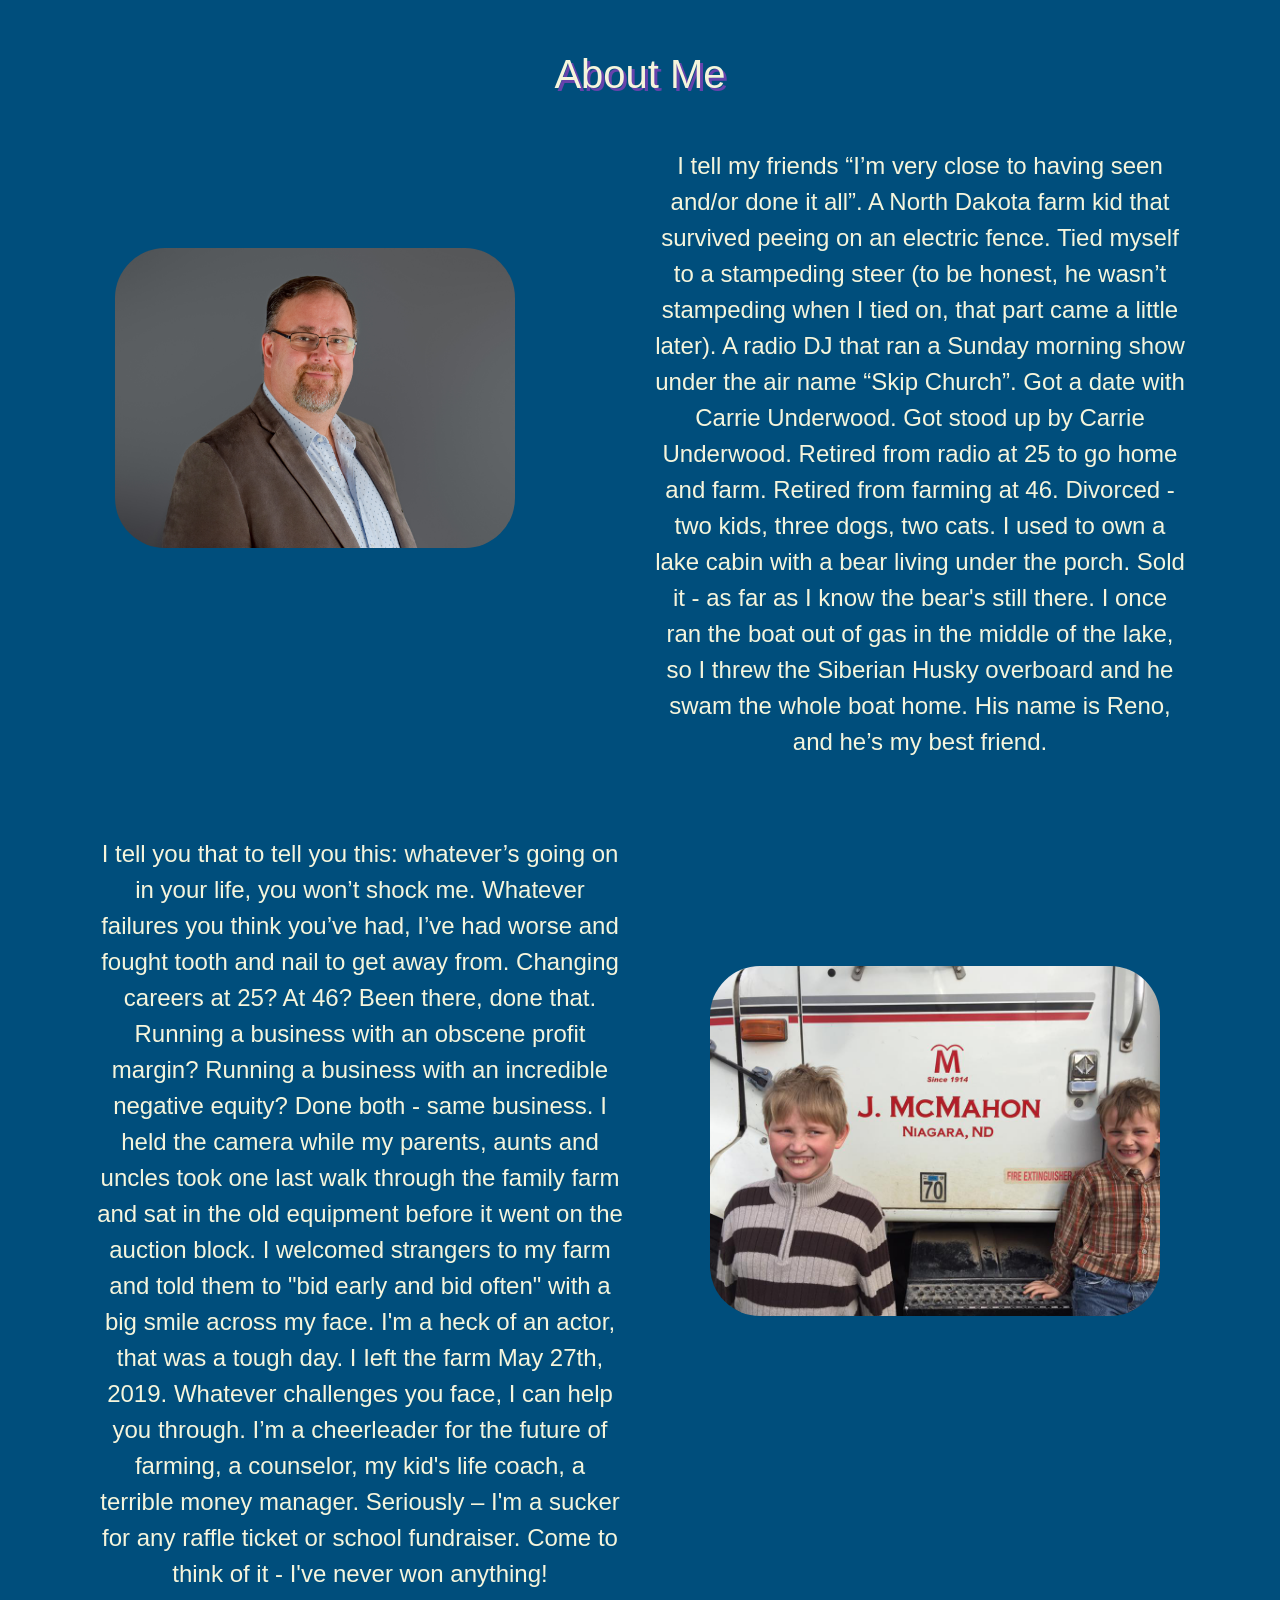
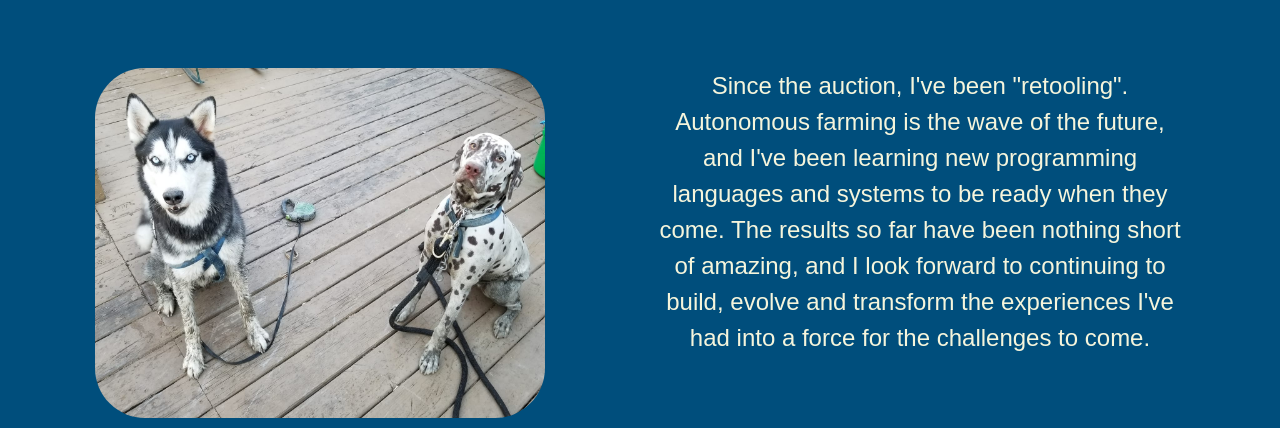
<file: About/about.html>
<!DOCTYPE html>
<html lang="en">

<head>
  <meta charset="UTF-8">
  <meta name="viewport" content="width=device-width, initial-scale=1.0">
  <link rel="stylesheet" href="https://stackpath.bootstrapcdn.com/bootstrap/4.5.2/css/bootstrap.min.css"
    integrity="sha384-JcKb8q3iqJ61gNV9KGb8thSsNjpSL0n8PARn9HuZOnIxN0hoP+VmmDGMN5t9UJ0Z" crossorigin="anonymous">
  <script src="https://stackpath.bootstrapcdn.com/bootstrap/4.5.2/js/bootstrap.min.js"
    integrity="sha384-B4gt1jrGC7Jh4AgTPSdUtOBvfO8shuf57BaghqFfPlYxofvL8/KUEfYiJOMMV+rV"
    crossorigin="anonymous"></script>
  <link rel="stylesheet" href="about.css">

  <title>About</title>
</head>

<body>
  <div>
    <h2 id='about_headline'> About Me </h2>
  </div>
  <div id='about_container' class="container">
    <div id='about_row' class="row">
      <div class="col">
        <img id='profile_pic' src='../images/profile_pic.jpg' alt='profile pic'>
      </div>
      <div id='about_text' class="col">

        <p>I tell my friends “I’m very close to having seen and/or done it all”. A North Dakota farm kid that survived
          peeing on an electric fence. Tied myself to a stampeding steer (to be honest, he wasn’t stampeding when I tied
          on, that part came a little later). A radio DJ that ran a Sunday morning show under the air name “Skip
          Church”. Got a date with Carrie Underwood. Got stood up by Carrie Underwood. Retired from radio at 25 to go
          home and farm. Retired from farming at 46. Divorced - two kids, three dogs, two cats. I used to own a lake
          cabin with a bear living under the porch. Sold it - as far as I know the bear's still there. I once ran the
          boat out of gas in the middle of the lake, so I threw the Siberian Husky overboard and he swam the whole boat
          home. His name is Reno, and he’s my best friend. </p>
      </div>
    </div>
  </div>
  <div id='about_container' class="container">
    <div id='about_row' class="row">
      <div id='about_text' class="col">
        <p>I tell you that to tell you this: whatever’s going on in your life, you won’t shock me. Whatever failures you
          think you’ve had, I’ve had worse and fought tooth and nail to get away from. Changing careers at 25? At 46?
          Been there, done that. Running a business with an obscene profit margin? Running a business with an incredible
          negative equity? Done both - same business. I held the camera while my parents, aunts and uncles took one last
          walk through the family farm and sat in the old equipment before it went on the auction block. I welcomed
          strangers to my farm and told them to "bid early and bid often" with a big smile across my face. I'm a heck of
          an actor, that was a tough day. I Ieft the farm May 27th, 2019. Whatever
          challenges you face, I can help you through. I’m a cheerleader for the future of farming, a counselor, my
          kid's life coach, a terrible money manager. Seriously – I'm a sucker for any raffle ticket or school
          fundraiser. Come to think of it - I've never won anything!</p>
      </div>
          <div id='about_text' class="col">
            <img id='profile_pic_2' src='../images/drew_gabe.jpg' alt='Drew Fishing'>
          </div>
        </div>
      </div>
      <div id='about_container' class="container">
        <div id='about_row' class="row">
          <div class="col">
            <img id='profile_pic_3' src='../images/reno_rory.jpg' alt='Reno & Rory'>
          </div>
          <div id='about_text' class="col">

            <p>Since the auction, I've been "retooling". Autonomous farming is the wave of the future, and I've been
              learning
              new programming languages and systems to be ready when they come. The results so far have been nothing
              short of
              amazing, and I look forward to continuing to build, evolve and transform the experiences I've had into a
              force
              for the challenges to come.</p>
          </div>
        </div>
      </div>

</body>


</html>
</file>
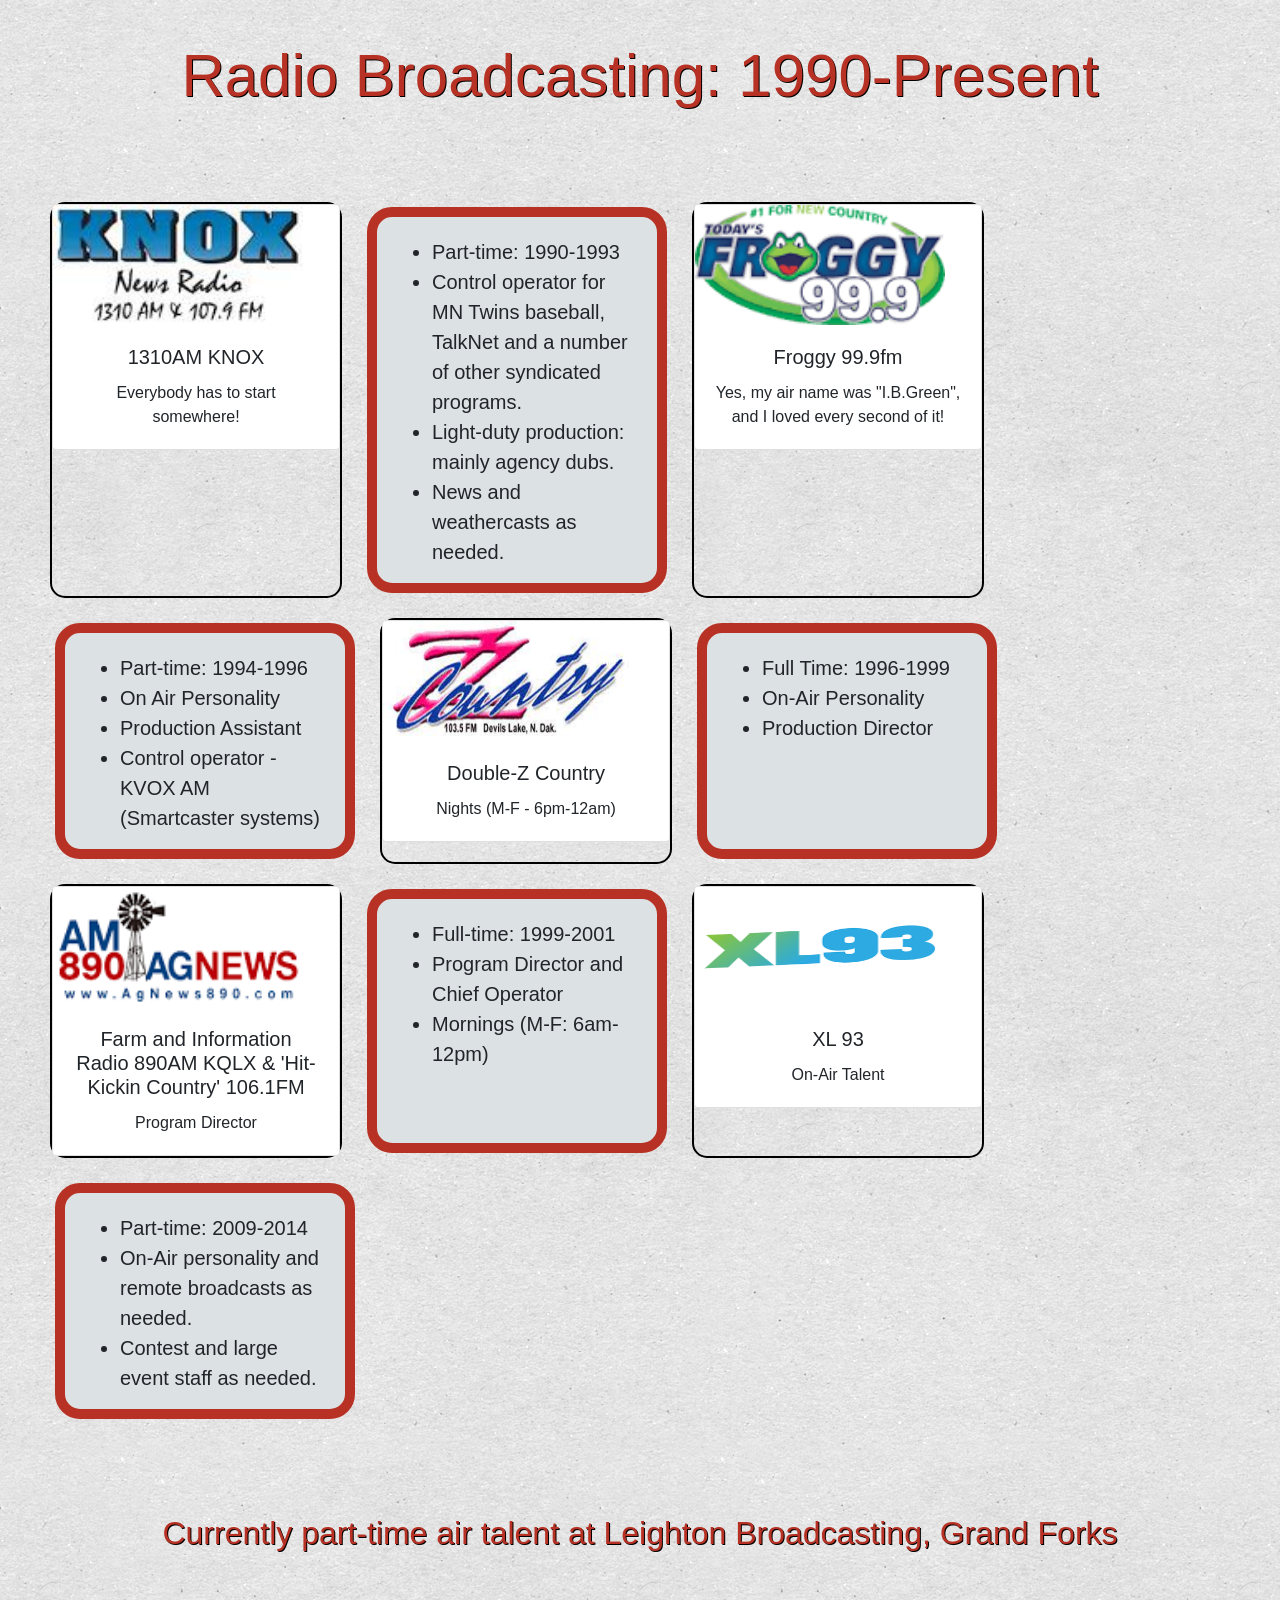
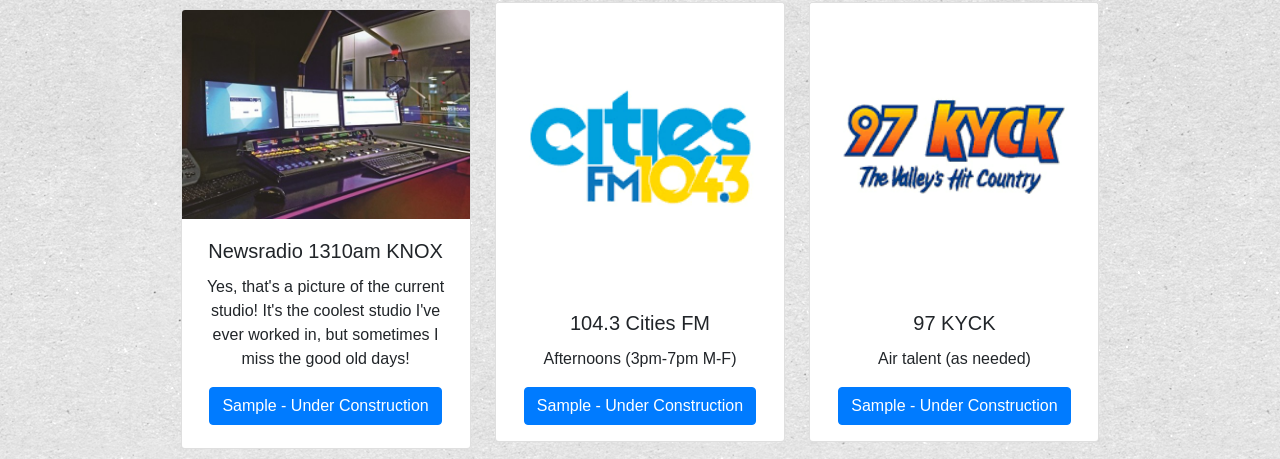
<file: Radio_page/radio_page.html>
<!DOCTYPE html>
<html lang="en">

<head>
    <meta charset="UTF-8">
    <meta name="viewport" content="width=device-width, initial-scale=1.0">
    <link rel="stylesheet" href="https://stackpath.bootstrapcdn.com/bootstrap/4.5.2/css/bootstrap.min.css"
        integrity="sha384-JcKb8q3iqJ61gNV9KGb8thSsNjpSL0n8PARn9HuZOnIxN0hoP+VmmDGMN5t9UJ0Z" crossorigin="anonymous">
    <script src="https://stackpath.bootstrapcdn.com/bootstrap/4.5.2/js/bootstrap.min.js"
        integrity="sha384-B4gt1jrGC7Jh4AgTPSdUtOBvfO8shuf57BaghqFfPlYxofvL8/KUEfYiJOMMV+rV"
        crossorigin="anonymous"></script>
    <link rel="stylesheet" href="radio_page.css">
    <title>Radio Broadcasting</title>
</head>


<body>

    <div>
        <h1 id='radio_headline'>Radio Broadcasting: 1990-Present</h1>
    </div>
    <div class="row" id='radio_row'>
        <div class="col-2.5" id='radio_card'>
            <div class="card" style="width: 18rem;">
                <img id='radio_image' src="../images/knox.jpeg" class="card-img-top" alt="KNOX Radio">
                <div class="card-body" id='radio_card_body'>
                    <h5 class="card-title">1310AM KNOX</h5>
                    <p class="card-text">Everybody has to start somewhere!</p>
                </div>
            </div>
        </div>
        <div class="col-3" id='radio_card_2'>
            <div>
                <ul>
                    <li>Part-time: 1990-1993</li>
                    <li>Control operator for MN Twins baseball, TalkNet and a number of other syndicated programs.</li>
                    <li>Light-duty production: mainly agency dubs.</li>
                    <li>News and weathercasts as needed.</li>
                </ul>
            </div>
        </div>

        <div class="col-2.5" id='radio_card'>
            <div class="card" style="width: 18rem;">
                <img id='radio_image' src="../images/froggy.png" class="card-img-top" alt="Froggy 99.9FM">
                <div class="card-body" id='radio_card_body'>
                    <h5 class="card-title">Froggy 99.9fm</h5>
                    <p class="card-text">Yes, my air name was "I.B.Green", and I loved every second of it!</p>
                </div>
            </div>
        </div>
        <div class="col-3" id='radio_card_2'>
            <ul>
                <li>Part-time: 1994-1996</li>
                <li>On Air Personality</li>
                <li>Production Assistant</li>
                <li>Control operator - KVOX AM (Smartcaster systems) </li>
            </ul>
        </div>


        <div class="col-2.5" id='radio_card'>
            <div class="card" id='image_card' style="width: 18rem;">
                <img id='radio_image' src="../images/zzcountry.jpeg" class="card-img-top" alt="KZZY - Devils Lake">
                <div class="card-body" id='radio_card_body'>
                    <h5 class="card-title">Double-Z Country</h5>
                    <p class="card-text">Nights (M-F - 6pm-12am)</p>
                </div>
            </div>
        </div>
        <div class="col-3" id='radio_card_2'>
            <ul>
                <li>Full Time: 1996-1999</li>
                <li>On-Air Personality </li>
                <li>Production Director</li>
            </ul>
        </div>

        <div class="col-2.5" id='radio_card'>
            <div class="card" style="width: 18rem;">
                <img id='radio_image' src="../images/agnews.png" class="card-img-top" alt="KQLX Radio">
                <div class="card-body" id='radio_card_body'>
                    <h5 class="card-title">Farm and Information Radio 890AM KQLX & 'Hit-Kickin Country' 106.1FM</h5>
                    <p class="card-text">Program Director</p>
                </div>
            </div>
        </div>
        <div class="col-3" id='radio_card_2'>
            <ul>
                <li>Full-time: 1999-2001</li>
                <li>Program Director and Chief Operator</li>
                <li>Mornings (M-F: 6am-12pm)</li>
            </ul>
        </div>


        <div class="col-2.5" id='radio_card'>
            <div class="card" style="width: 18rem;">
                <img id='radio_image' src="../images/xl93.png" class="card-img-top" alt="XL-93">
                <div class="card-body" id='radio_card_body'>
                    <h5 class="card-title">XL 93</h5>
                    <p class="card-text">On-Air Talent</p>
                </div>
            </div>
        </div>
        <div class="col-3" id='radio_card_2'>
            <ul>
                <li>Part-time: 2009-2014</li>
                <li>On-Air personality and remote broadcasts as needed.</li>
                <li>Contest and large event staff as needed.</li>
            </ul>
        </div>
    </div>
    <div id='current_headline'>
        <h2> Currently part-time air talent at Leighton Broadcasting, Grand Forks</h2>
    </div>
    <div id='current_row'>
        <div class="card" id='current_block'>
            <img src="../images/knoxstudio.jpg" class="card-img-top" alt="KNOX Radio">
            <div class="card-body" id='radio_card_body'>
                <h5 class="card-title">Newsradio 1310am KNOX</h5>
                <p class="card-text" id='radio_card_body'>Yes, that's a picture of the current studio! It's the coolest studio I've ever
                    worked
                    in, but sometimes I miss the good old days!</p>
                <a href="#" class="btn btn-primary">Sample - Under Construction</a>
            </div>
        </div>
 
        <div class="card" id='current_block'>
            <img src="../images/1043cities.png" class="card-img-top" alt="104.3 Cities FM">
            <div class="card-body" id='radio_card_body'>
                <h5 class="card-title">104.3 Cities FM</h5>
                <p class="card-text">Afternoons (3pm-7pm M-F)</p>
                <a href="#" class="btn btn-primary">Sample - Under Construction</a>
            </div>
        </div>

        <div class="card" id='current_block'>
            <img src="../images/97kyck.png" class="card-img-top" alt="97 KYCK">
            <div class="card-body" id='radio_card_body'>
                <h5 class="card-title">97 KYCK</h5>
                <p class="card-text">Air talent (as needed)</p>
                <a href="#" class="btn btn-primary">Sample - Under Construction</a>
            </div>
        </div>
    </div>
  

</body>

</html>
</file>
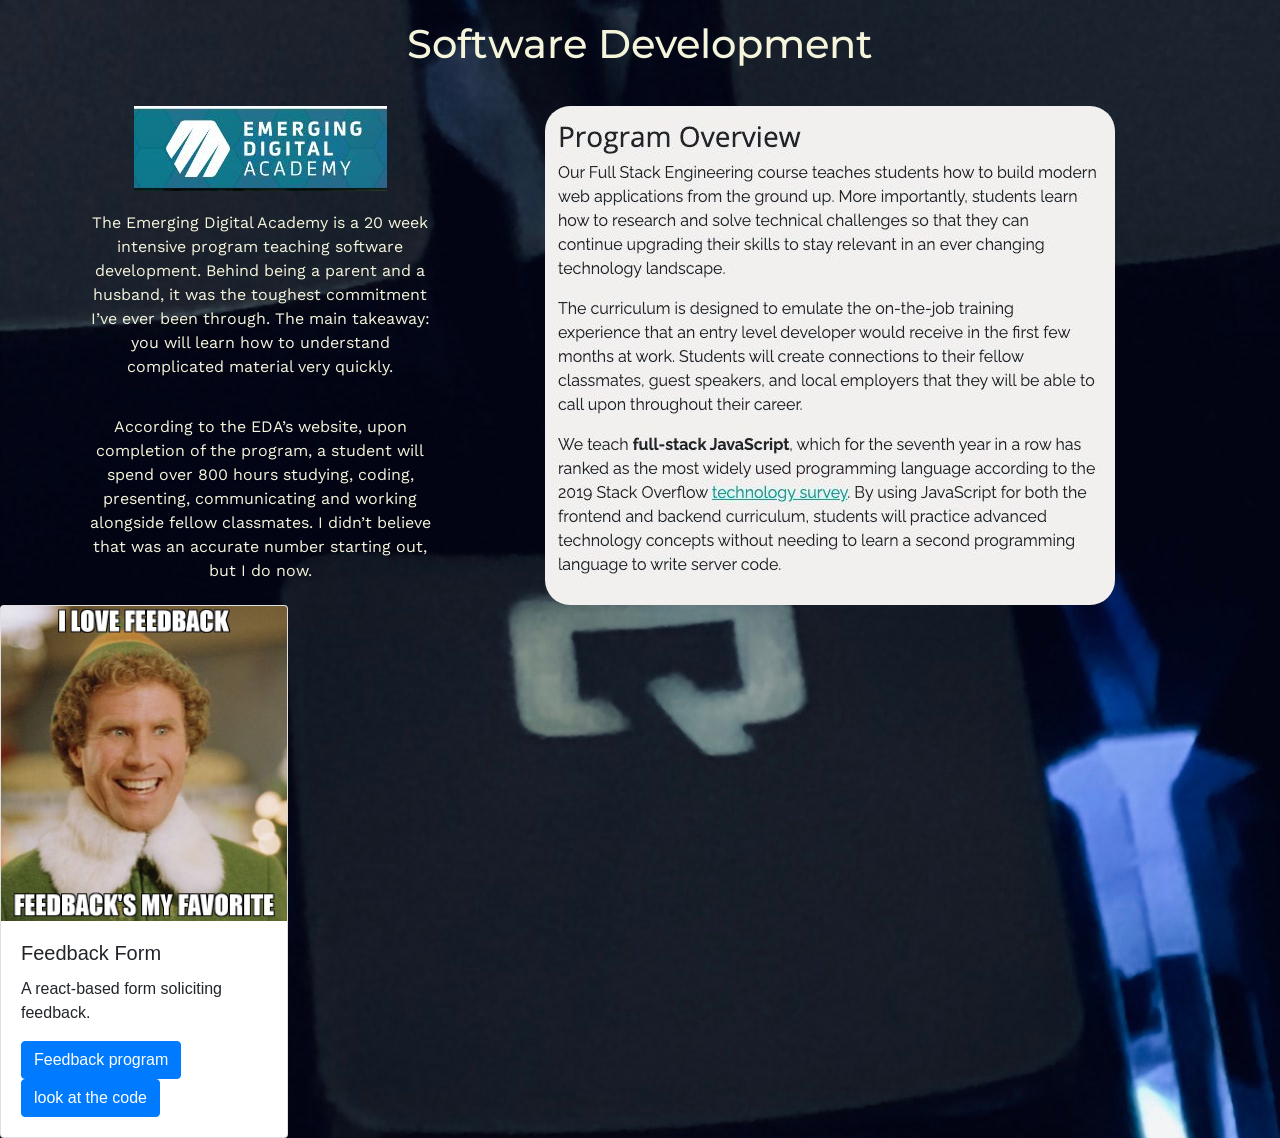
<file: software/software.html>
<!DOCTYPE html>
<html lang="en">

<head>
    <meta charset="UTF-8">
    <meta name="viewport" content="width=device-width, initial-scale=1.0">
    <link rel="stylesheet" href="https://stackpath.bootstrapcdn.com/bootstrap/4.5.2/css/bootstrap.min.css"
        integrity="sha384-JcKb8q3iqJ61gNV9KGb8thSsNjpSL0n8PARn9HuZOnIxN0hoP+VmmDGMN5t9UJ0Z" crossorigin="anonymous">
    <script src="https://stackpath.bootstrapcdn.com/bootstrap/4.5.2/js/bootstrap.min.js"
        integrity="sha384-B4gt1jrGC7Jh4AgTPSdUtOBvfO8shuf57BaghqFfPlYxofvL8/KUEfYiJOMMV+rV"
        crossorigin="anonymous"></script>
    <link rel="preconnect" href="https://fonts.gstatic.com">
    <link href="https://fonts.googleapis.com/css2?family=Montserrat:wght@500&family=Work+Sans&display=swap"
        rel="stylesheet">
    <link rel="stylesheet" href="software.css">
    <title>Software Development</title>
</head>

<body>

    <h1 id='headline'> Software Development</h1>
    <div id='contain' class="container">
        <div class="row">
            <div class="col-4">
                <img src='../images/EDA.jpg' alt="EDA Logo">
                <p id='text'>The Emerging Digital Academy is a 20 week intensive program teaching software development.
                    Behind being a parent and a husband, it was the toughest commitment I’ve ever been through. The main
                    takeaway: you will learn how to understand complicated material very quickly. </p>
                <p id='text'>According to the EDA’s website, upon completion of the program, a student will spend over
                    800 hours studying, coding, presenting, communicating and working alongside fellow classmates. I
                    didn’t believe that was an accurate number starting out, but I do now.</p>
            </div>
            <div class="col-8">
                <img id='eda_text' src='../images/edaintro2.jpg' alt="EDA description">
            </div>
        </div>
    </div>

    <div class="card" style="width: 18rem;">
        <img id='card_pic' src="../images/feedback.jpeg" class="card-img-top" alt="feedback">
        <div class="card-body">
            <h5 class="card-title">Feedback Form</h5>
            <p class="card-text">A react-based form soliciting feedback.</p>
            <a href="#" class="btn btn-primary">Feedback program</a>
            <a href="#" class="btn btn-primary">look at the code</a>
        </div>
    </div>
    

</body>

</html>
</file>
<file: About/about.css>
body {
    background-color: #004e7c;
    background-image: url("https://www.transparenttextures.com/patterns/blizzard.png");
}

#about_container {
    margin-top: 40px;
}

#about_row {
    padding: 10px;
}

#about_headline {
    font-family: 'Montserrat', sans-serif;
    text-align: center;
    color: beige;
    font-size: 40px;
    text-shadow: 3px 3px#6643ac ;
    padding-top: 50px;
}

#about_text {
    text-align: center;
    font-family: 'Work Sans', sans-serif;
    color: beige;
    font-size: x-large;
}
#profile_pic {
    margin-top: 100px;
    height: 300px;
    width: 400px;
    border-radius: 50px;
    margin-left: 20px;
}

#profile_pic_2 {
    margin-top: 130px;
    margin-left: 30px;
    height: 350px;
    width: 450px;
    border-radius: 50px;
}

#profile_pic_3 {

    height: 350px;
    width: 450px;
    border-radius: 50px;
}
</file>
<file: Radio_page/radio_page.css>
body {
    background-image: url('../images/texture.png');
}
#current_block {
    display: inline-block;

    width: 290px;
    height: 440px;
    margin: 10px;
}

#current_headline {
    font-family: 'Montserrat', sans-serif;
    text-align: center;
    color: #b73225;
    font-size: 40px;
    text-shadow: 1px 1px black;
    margin: 40px;
}

#current_row {
    text-align: center;
}



#radio_card {
    border: 2px solid black;
    margin: 10px;
    text-align: center;
    border-radius: 15px;
    
}

#radio_card_2 {
    font-family: 'Work Sans', sans-serif;
    font-size: 20px;
    border: 10px solid #b73225;
    border-radius: 25px;
    padding-top: 20px;
    margin: 15px;
    background-color: #dce1e3;

}

#radio_card_body {
    font-family: 'Work Sans', sans-serif;
    text-align: center;
}

#radio_image {
    height: 120px;
    width: 250px;
}

#radio_row {
    margin: 40px;
    display: inline-flex;
}

#radio_headline {
    font-family: 'Montserrat', sans-serif;
    text-align: center;
    color: #b73225;
    font-size: 60px;
    text-shadow: 1px 1px black;
    margin: 40px;

}
</file>
<file: software/software.css>
body {
    background-image: url('../images/keyboard.jpg');
}



#contain {
    text-align: center;
}

#eda_text {
    border-radius: 25px;
}
#headline {
    color: beige;
    text-align: center;
    padding-top: 20px;
    padding-bottom: 30px;
    font-family: 'Montserrat', sans-serif;
}

#text {
    color: beige;
    text-align: center;
    padding-top: 20px;
    font-family: 'Work Sans', sans-serif;
}
</file>
